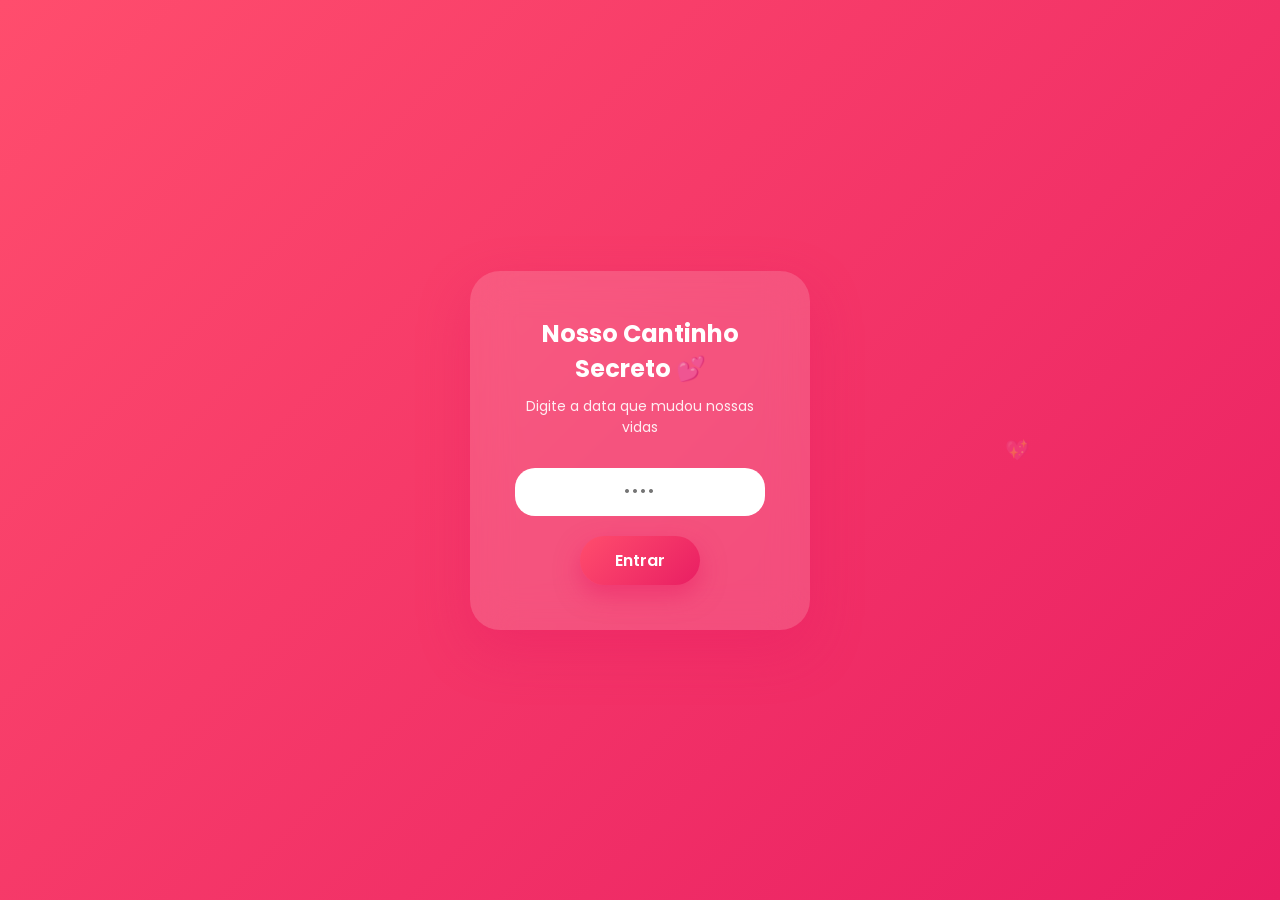
<file: SiteDeHomenagem/index.html>
<!DOCTYPE html>
<html lang="pt-BR">
<head>
  <meta charset="UTF-8">
  <meta name="viewport" content="width=device-width, initial-scale=1.0">
  <title>Nosso Cantinho 💖</title>

  <!-- Fonte elegante -->
  <link href="https://fonts.googleapis.com/css2?family=Poppins:wght@300;500;700&display=swap" rel="stylesheet">

  <style>
    * {
      margin: 0;
      padding: 0;
      box-sizing: border-box;
      font-family: 'Poppins', sans-serif;
    }

    body {
      height: 100vh;
      background: linear-gradient(-45deg, #fff0f6, #f8bbd0, #e91e63, #ff4d6d);
      background-size: 300% 300%;
      animation: gradientMove 12s ease infinite;
      display: flex;
      align-items: center;
      justify-content: center;
      overflow: hidden;
      position: relative;
    }

    @keyframes gradientMove {
      0% { background-position: 0% 50%; }
      50% { background-position: 100% 50%; }
      100% { background-position: 0% 50%; }
    }

    /* Modal */
    .modal {
      background: rgba(255, 255, 255, 0.15);
      backdrop-filter: blur(20px);
      padding: 45px;
      border-radius: 30px;
      box-shadow: 0 20px 50px rgba(233, 30, 99, 0.4);
      text-align: center;
      width: 340px;
      color: white;
      animation: fadeIn 1.2s ease forwards;
      z-index: 10;
    }

    @keyframes fadeIn {
      from {
        opacity: 0;
        transform: translateY(20px) scale(0.95);
      }
      to {
        opacity: 1;
        transform: translateY(0) scale(1);
      }
    }

    .modal h2 {
      font-weight: 700;
      margin-bottom: 10px;
    }

    .modal p {
      font-size: 14px;
      opacity: 0.9;
      margin-bottom: 20px;
    }

    .modal input {
      width: 100%;
      padding: 14px;
      border-radius: 20px;
      border: none;
      margin-top: 10px;
      font-weight: 600;
      outline: none;
      text-align: center;
      letter-spacing: 2px;
    }

    .modal button {
      margin-top: 20px;
      padding: 12px 35px;
      font-size: 1rem;
      background: linear-gradient(135deg, #ff4d6d, #e91e63);
      border: none;
      border-radius: 30px;
      color: white;
      cursor: pointer;
      font-weight: 600;
      transition: all 0.4s ease;
      box-shadow: 0 10px 25px rgba(233, 30, 99, 0.5);
    }

    .modal button:hover {
      transform: translateY(-3px);
      box-shadow: 0 15px 35px rgba(233, 30, 99, 0.7);
    }

    .error {
      margin-top: 10px;
      font-size: 13px;
      color: #ffe6e6;
      display: none;
    }

    /* Corações flutuando */
    .heart {
      position: absolute;
      font-size: 20px;
      animation: floatUp linear infinite;
      opacity: 0.3;
    }

    @keyframes floatUp {
      from {
        transform: translateY(100vh);
      }
      to {
        transform: translateY(-10vh);
      }
    }
  </style>
</head>

<body>

  <div class="modal">
    <h2>Nosso Cantinho Secreto 💕</h2>
    <p>Digite a data que mudou nossas vidas</p>

    <input type="password" id="senhaInput" placeholder="••••">
    <button onclick="verificarSenha()">Entrar</button>
    <div class="error" id="erroMsg">Senha incorreta 💔</div>
  </div>

  <script>
    const senhaCorreta = atob("MDcwNA=="); // 0704

    function verificarSenha() {
      const senhaDigitada = document.getElementById("senhaInput").value;
      const erro = document.getElementById("erroMsg");

      if (senhaDigitada === senhaCorreta) {
        window.location.href = "amor.html";
      } else {
        erro.style.display = "block";
        document.getElementById("senhaInput").value = "";
      }
    }

    // Permitir Enter
    document.getElementById("senhaInput").addEventListener("keypress", function(e) {
      if (e.key === "Enter") {
        verificarSenha();
      }
    });

    // Criar corações animados
    function criarCoracao() {
      const heart = document.createElement("div");
      heart.classList.add("heart");
      heart.innerHTML = "💖";
      heart.style.left = Math.random() * 100 + "vw";
      heart.style.animationDuration = (Math.random() * 5 + 5) + "s";
      document.body.appendChild(heart);

      setTimeout(() => {
        heart.remove();
      }, 10000);
    }

    setInterval(criarCoracao, 800);
  </script>

</body>
</html>
</file>
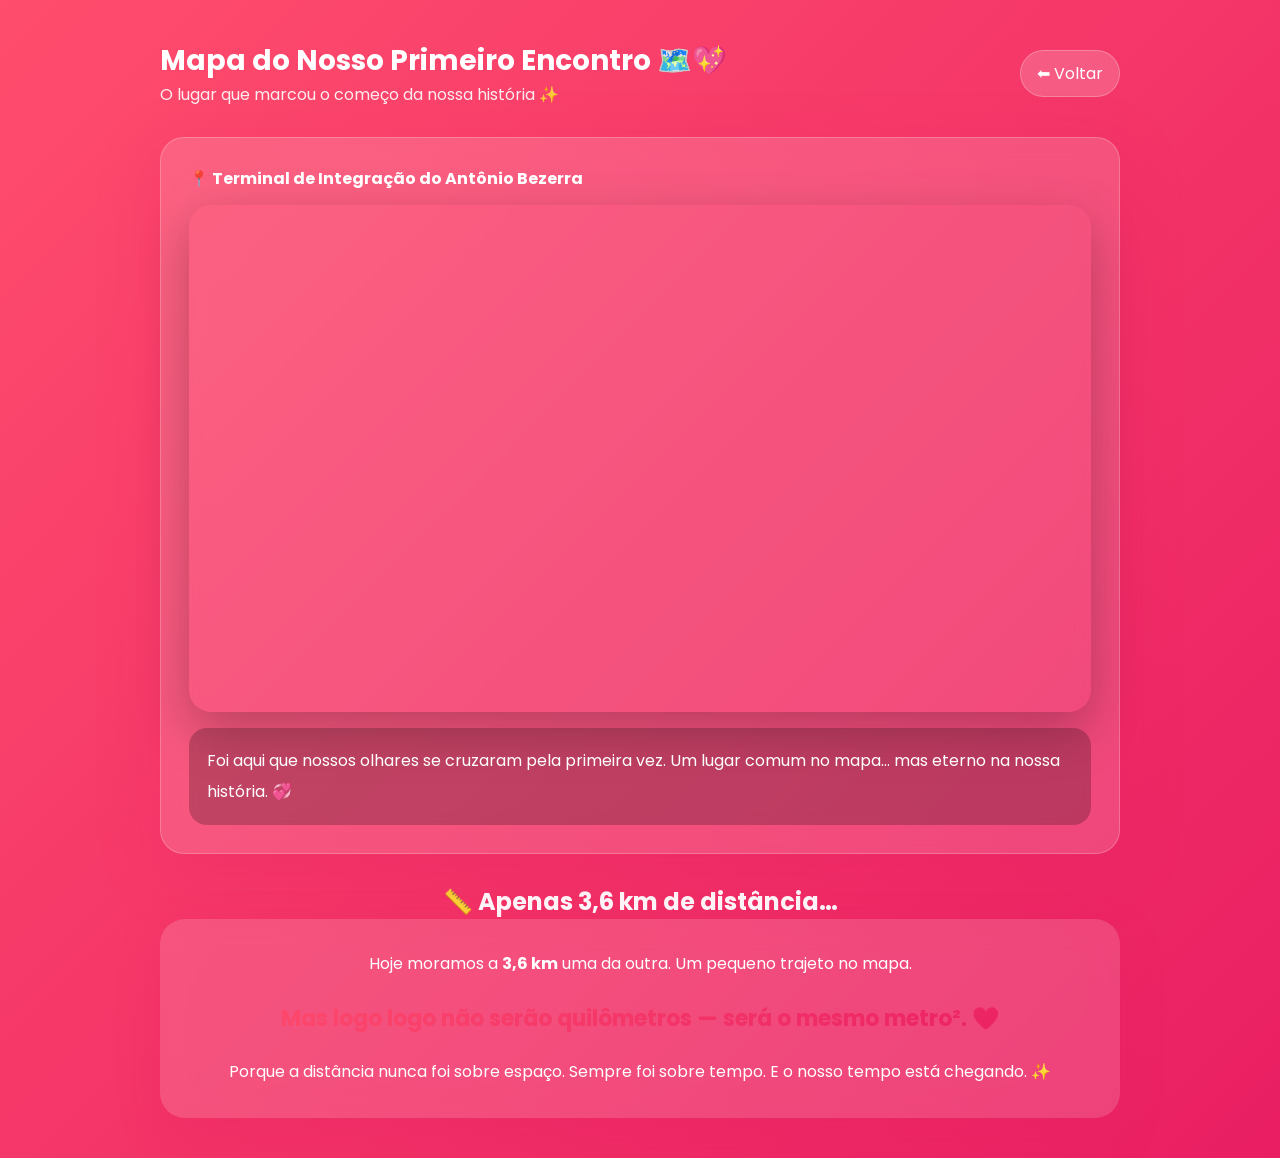
<file: SiteDeHomenagem/pages/mapa.html>
<!DOCTYPE html>
<html lang="pt-BR">
<head>
  <meta charset="UTF-8" />
  <meta name="viewport" content="width=device-width, initial-scale=1.0" />
  <title>Mapa do Nosso Primeiro Encontro 🗺️💖</title>

  <link rel="preconnect" href="https://fonts.googleapis.com">
  <link rel="preconnect" href="https://fonts.gstatic.com" crossorigin>
  <link href="https://fonts.googleapis.com/css2?family=Poppins:wght@300;500;700&display=swap" rel="stylesheet">

  <link rel="stylesheet" href="../assets/css/styles.css" />

  <style>
    body {
      opacity: 0;
      transition: opacity .8s ease;
    }

    .page {
      max-width: 1000px;
      margin: 0 auto;
      padding: 40px 20px;
      position: relative;
      z-index: 1;
    }

    .topbar {
      display: flex;
      justify-content: space-between;
      align-items: center;
      margin-bottom: 30px;
    }

    .title {
      font-size: 28px;
      font-weight: 700;
    }

    .btn-back {
      text-decoration: none;
      color: white;
      padding: 10px 16px;
      border-radius: 999px;
      background: rgba(255,255,255,0.18);
      backdrop-filter: blur(12px);
      border: 1px solid rgba(255,255,255,0.25);
      transition: all .2s ease;
    }

    .btn-back:hover {
      transform: translateY(-2px);
      background: rgba(255,255,255,0.24);
    }

    .card {
      background: rgba(255,255,255,0.15);
      backdrop-filter: blur(18px);
      border: 1px solid rgba(255,255,255,0.22);
      border-radius: 24px;
      padding: 28px;
      box-shadow: 0 18px 60px rgba(233, 30, 99, 0.25);
      margin-bottom: 30px;
    }

    .map {
      margin-top: 14px;
      border-radius: 22px;
      overflow: hidden;
      box-shadow: 0 18px 50px rgba(0,0,0,.25);
      aspect-ratio: 16/9;
    }

    .map iframe {
      width: 100%;
      height: 100%;
      border: 0;
    }

    .note {
      margin-top: 16px;
      padding: 18px;
      border-radius: 18px;
      background: rgba(0,0,0,0.22);
      line-height: 1.9;
    }

    .distance-section {
      text-align: center;
    }

    .distance-card {
      padding: 30px;
      border-radius: 25px;
      background: rgba(255, 255, 255, 0.15);
      backdrop-filter: blur(15px);
      box-shadow: 0 15px 40px rgba(233, 30, 99, 0.25);
      line-height: 1.9;
    }

    .highlight {
      font-size: 22px;
      font-weight: bold;
      margin: 18px 0;
      background: linear-gradient(135deg, #ff4d6d, #e91e63);
      -webkit-background-clip: text;
      -webkit-text-fill-color: transparent;
    }

  </style>
</head>

<body>
  <canvas id="heartsCanvas"></canvas>

  <main class="page">

    <div class="topbar">
      <div>
        <div class="title">Mapa do Nosso Primeiro Encontro 🗺️💖</div>
        <div style="opacity:.9">O lugar que marcou o começo da nossa história ✨</div>
      </div>
      <a class="btn-back" href="../amor.html">⬅ Voltar</a>
    </div>

    <!-- MAPA -->
    <section class="card">
      <strong>📍 Terminal de Integração do Antônio Bezerra</strong>

      <div class="map">
        <iframe
          loading="lazy"
          src="https://www.google.com/maps?q=Terminal+de+Integra%C3%A7%C3%A3o+do+Ant%C3%B4nio+Bezerra&output=embed">
        </iframe>
      </div>

      <div class="note">
        Foi aqui que nossos olhares se cruzaram pela primeira vez.
        Um lugar comum no mapa…
        mas eterno na nossa história. 💞
      </div>
    </section>

    <!-- DISTÂNCIA -->
    <section class="distance-section">
      <h2>📏 Apenas 3,6 km de distância…</h2>

      <div class="distance-card">
        <p>
          Hoje moramos a <strong>3,6 km</strong> uma da outra.
          Um pequeno trajeto no mapa.
        </p>

        <p class="highlight">
          Mas logo logo não serão quilômetros —
          será o mesmo metro². 💖
        </p>

        <p>
          Porque a distância nunca foi sobre espaço.
          Sempre foi sobre tempo.
          E o nosso tempo está chegando. ✨
        </p>
      </div>
    </section>

  </main>

  <script>
    window.addEventListener("load", () => {
      document.body.style.opacity = "1";
    });
  </script>

  <script src="../assets/js/hearts.js"></script>

</body>
</html>
</file>
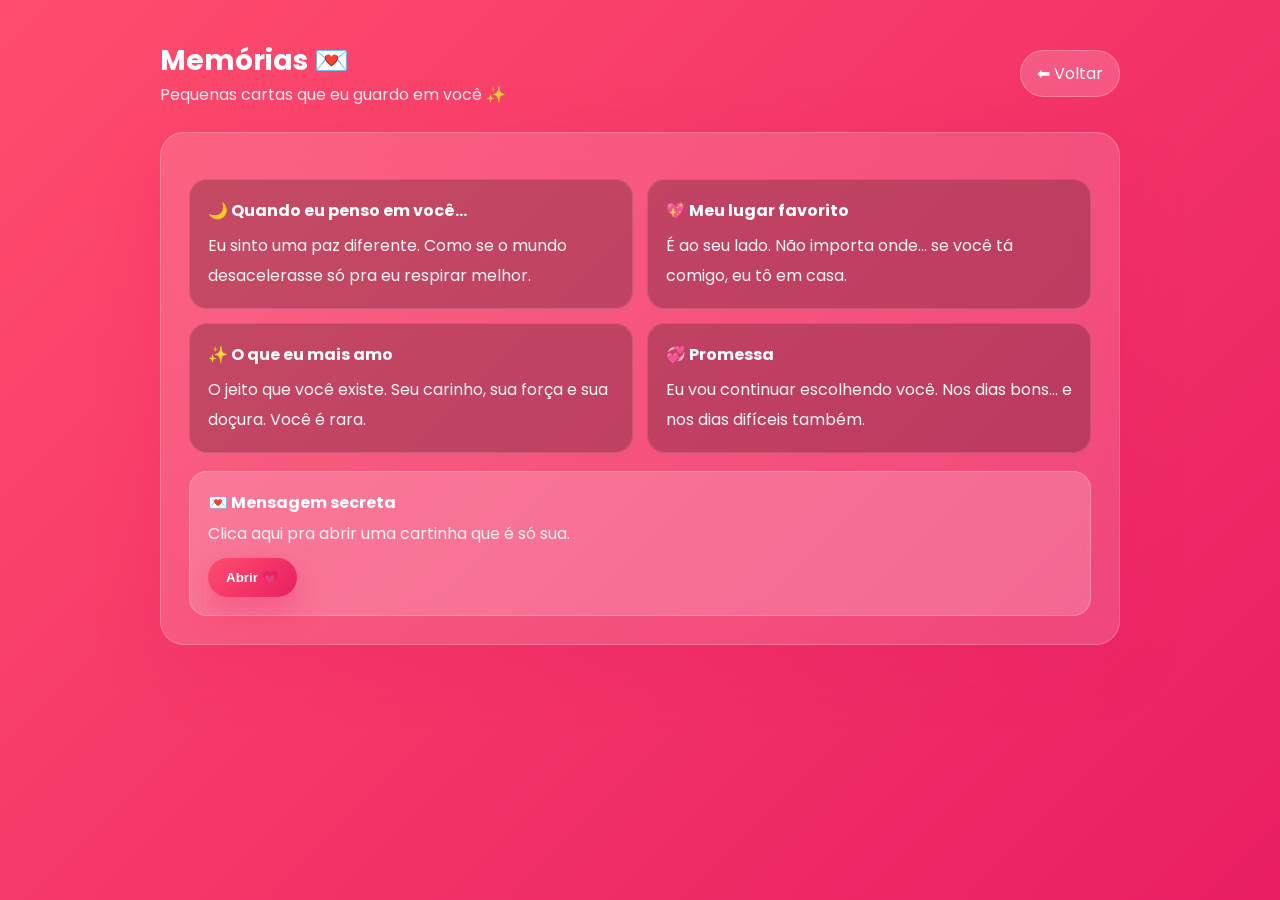
<file: SiteDeHomenagem/pages/memoria.html>
<!DOCTYPE html>
<html lang="pt-BR">
<head>
  <meta charset="UTF-8" />
  <meta name="viewport" content="width=device-width, initial-scale=1.0" />
  <title>Memórias 💌</title>

  <link rel="preconnect" href="https://fonts.googleapis.com">
  <link rel="preconnect" href="https://fonts.gstatic.com" crossorigin>
  <link href="https://fonts.googleapis.com/css2?family=Poppins:wght@300;500;700&display=swap" rel="stylesheet">

  <link rel="stylesheet" href="../assets/css/styles.css" />

  <style>
    body { opacity: 0; transition: opacity .8s ease; }

    .page {
      max-width: 1000px;
      margin: 0 auto;
      padding: 40px 20px;
      position: relative;
      z-index: 1;
    }

    .topbar {
      display: flex;
      justify-content: space-between;
      align-items: center;
      gap: 12px;
      margin-bottom: 25px;
    }
    .title { font-size: 28px; font-weight: 700; }

    .btn-back {
      text-decoration: none;
      color: white;
      padding: 10px 16px;
      border-radius: 999px;
      background: rgba(255,255,255,0.18);
      backdrop-filter: blur(12px);
      border: 1px solid rgba(255,255,255,0.25);
      transition: transform .2s ease, background .2s ease;
      white-space: nowrap;
    }
    .btn-back:hover { transform: translateY(-2px); background: rgba(255,255,255,0.24); }

    .card {
      background: rgba(255,255,255,0.15);
      backdrop-filter: blur(18px);
      border: 1px solid rgba(255,255,255,0.22);
      border-radius: 24px;
      padding: 28px;
      box-shadow: 0 18px 60px rgba(233, 30, 99, 0.25);
    }

    .grid {
      margin-top: 18px;
      display: grid;
      grid-template-columns: repeat(2, minmax(0, 1fr));
      gap: 14px;
    }
    @media (max-width: 720px) {
      .grid { grid-template-columns: 1fr; }
    }

    .note {
      padding: 18px;
      border-radius: 18px;
      background: rgba(0,0,0,0.22);
      border: 1px solid rgba(255,255,255,0.12);
      transition: transform .2s ease;
    }
    .note:hover { transform: translateY(-2px); }

    .note h3 { font-size: 16px; margin-bottom: 8px; font-weight: 700; }
    .note p { opacity: .95; line-height: 1.85; }

    .cta {
      margin-top: 18px;
      padding: 18px;
      border-radius: 18px;
      background: rgba(255,255,255,0.18);
      border: 1px solid rgba(255,255,255,0.22);
    }

    .btn {
      margin-top: 12px;
      border: none;
      cursor: pointer;
      padding: 12px 18px;
      border-radius: 999px;
      font-weight: 700;
      color: white;
      background: linear-gradient(135deg, #ff4d6d, #e91e63);
      box-shadow: 0 12px 30px rgba(233,30,99,.35);
      transition: transform .2s ease;
    }
    .btn:hover { transform: translateY(-2px); }

    .hidden {
      display: none;
      margin-top: 12px;
      opacity: .95;
      line-height: 1.85;
    }
  </style>
</head>

<body>
  <canvas id="heartsCanvas"></canvas>

  <main class="page">
    <div class="topbar">
      <div>
        <div class="title">Memórias 💌</div>
        <div style="opacity:.9">Pequenas cartas que eu guardo em você ✨</div>
      </div>
      <a class="btn-back" href="../amor.html">⬅ Voltar</a>
    </div>

    <section class="card">
      <div class="grid">
        <article class="note">
          <h3>🌙 Quando eu penso em você…</h3>
          <p>Eu sinto uma paz diferente. Como se o mundo desacelerasse só pra eu respirar melhor.</p>
        </article>

        <article class="note">
          <h3>💖 Meu lugar favorito</h3>
          <p>É ao seu lado. Não importa onde… se você tá comigo, eu tô em casa.</p>
        </article>

        <article class="note">
          <h3>✨ O que eu mais amo</h3>
          <p>O jeito que você existe. Seu carinho, sua força e sua doçura. Você é rara.</p>
        </article>

        <article class="note">
          <h3>💞 Promessa</h3>
          <p>Eu vou continuar escolhendo você. Nos dias bons… e nos dias difíceis também.</p>
        </article>
      </div>

      <div class="cta">
        <strong>💌 Mensagem secreta</strong>
        <div style="opacity:.9; margin-top:6px;">Clica aqui pra abrir uma cartinha que é só sua.</div>
        <button class="btn" id="openBtn">Abrir 💗</button>
        <div class="hidden" id="secret">
          Você é a minha melhor parte. Obrigada por existir na minha vida.
          Eu te amo mais do que consigo colocar em palavras — então eu coloco em código. 💖
        </div>
      </div>
    </section>
  </main>

  <script>
    window.addEventListener("load", () => document.body.style.opacity = "1");

    const btn = document.getElementById("openBtn");
    const secret = document.getElementById("secret");
    btn.addEventListener("click", () => {
      secret.style.display = secret.style.display === "block" ? "none" : "block";
      btn.textContent = secret.style.display === "block" ? "Fechar 💌" : "Abrir 💗";
    });
  </script>

  <script src="../assets/js/hearts.js"></script>
</body>
</html>
</file>
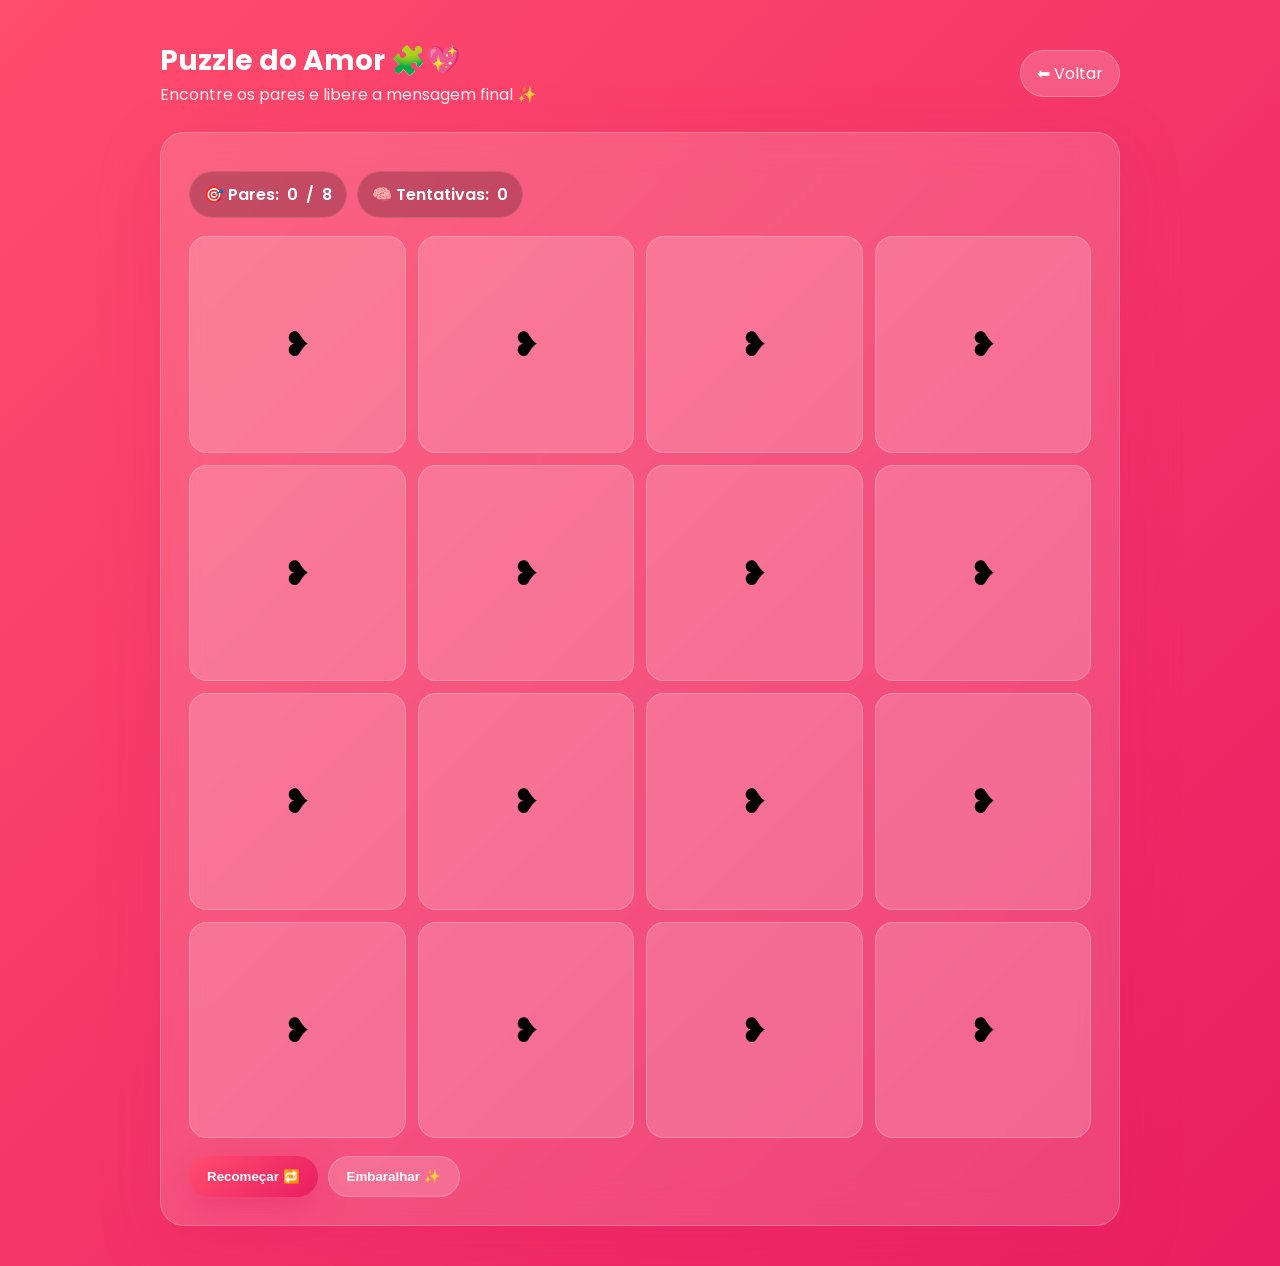
<file: SiteDeHomenagem/pages/puzzle.html>
<!DOCTYPE html>
<html lang="pt-BR">
<head>
  <meta charset="UTF-8" />
  <meta name="viewport" content="width=device-width, initial-scale=1.0" />
  <title>Puzzle do Amor 🧩💖</title>

  <link rel="preconnect" href="https://fonts.googleapis.com">
  <link rel="preconnect" href="https://fonts.gstatic.com" crossorigin>
  <link href="https://fonts.googleapis.com/css2?family=Poppins:wght@300;500;700&display=swap" rel="stylesheet">

  <link rel="stylesheet" href="../assets/css/styles.css" />

  <style>
    body { opacity: 0; transition: opacity .8s ease; }

    .page {
      max-width: 1000px;
      margin: 0 auto;
      padding: 40px 20px;
      position: relative;
      z-index: 1;
    }

    .topbar {
      display: flex;
      justify-content: space-between;
      align-items: center;
      gap: 12px;
      margin-bottom: 25px;
    }
    .title { font-size: 28px; font-weight: 700; }

    .btn-back {
      text-decoration: none;
      color: white;
      padding: 10px 16px;
      border-radius: 999px;
      background: rgba(255,255,255,0.18);
      backdrop-filter: blur(12px);
      border: 1px solid rgba(255,255,255,0.25);
      transition: transform .2s ease, background .2s ease;
      white-space: nowrap;
    }
    .btn-back:hover { transform: translateY(-2px); background: rgba(255,255,255,0.24); }

    .card {
      background: rgba(255,255,255,0.15);
      backdrop-filter: blur(18px);
      border: 1px solid rgba(255,255,255,0.22);
      border-radius: 24px;
      padding: 28px;
      box-shadow: 0 18px 60px rgba(233, 30, 99, 0.25);
    }

    .stats {
      display: flex;
      gap: 10px;
      flex-wrap: wrap;
      margin-top: 10px;
      margin-bottom: 18px;
    }

    .pill {
      display: inline-flex;
      gap: 8px;
      align-items: center;
      padding: 10px 14px;
      border-radius: 999px;
      background: rgba(0,0,0,0.22);
      border: 1px solid rgba(255,255,255,0.12);
      font-weight: 600;
    }

    .grid {
      display: grid;
      grid-template-columns: repeat(4, minmax(0, 1fr));
      gap: 12px;
      margin-top: 12px;
    }

    @media (max-width: 640px) {
      .grid { grid-template-columns: repeat(3, minmax(0, 1fr)); }
    }

    .tile {
      aspect-ratio: 1 / 1;
      border-radius: 18px;
      background: rgba(255,255,255,0.18);
      border: 1px solid rgba(255,255,255,0.22);
      cursor: pointer;
      display: grid;
      place-items: center;
      font-size: 34px;
      transition: transform .18s ease;
      user-select: none;
      position: relative;
      overflow: hidden;
    }
    .tile:hover { transform: translateY(-2px); }

    .tile.revealed {
      background: rgba(0,0,0,0.25);
    }

    .tile.matched {
      background: rgba(46, 204, 113, 0.22);
      border-color: rgba(46, 204, 113, 0.55);
      cursor: default;
    }

    .actions {
      margin-top: 18px;
      display: flex;
      gap: 10px;
      flex-wrap: wrap;
    }

    .btn {
      border: none;
      cursor: pointer;
      padding: 12px 18px;
      border-radius: 999px;
      font-weight: 700;
      color: white;
      background: linear-gradient(135deg, #ff4d6d, #e91e63);
      box-shadow: 0 12px 30px rgba(233,30,99,.35);
      transition: transform .2s ease;
    }
    .btn:hover { transform: translateY(-2px); }

    .btn.secondary {
      background: rgba(255,255,255,0.18);
      box-shadow: none;
      border: 1px solid rgba(255,255,255,0.22);
      font-weight: 600;
    }

    .msg {
      margin-top: 14px;
      display: none;
      padding: 14px;
      border-radius: 18px;
      background: rgba(255,255,255,0.18);
      border: 1px solid rgba(255,255,255,0.22);
    }
  </style>
</head>

<body>
  <canvas id="heartsCanvas"></canvas>

  <main class="page">
    <div class="topbar">
      <div>
        <div class="title">Puzzle do Amor 🧩💖</div>
        <div style="opacity:.9">Encontre os pares e libere a mensagem final ✨</div>
      </div>
      <a class="btn-back" href="../amor.html">⬅ Voltar</a>
    </div>

    <section class="card">
      <div class="stats">
        <div class="pill">🎯 Pares: <span id="pairs">0</span> / <span id="pairsTotal">0</span></div>
        <div class="pill">🧠 Tentativas: <span id="moves">0</span></div>
      </div>

      <div class="grid" id="grid"></div>

      <div class="msg" id="finalMsg">
        <h3 style="margin-bottom:6px;">Você conseguiu 😭💖</h3>
        <p style="opacity:.95; line-height:1.8;">
          Assim como nesse jogo, eu sempre quero escolher você — de novo e de novo.
          Obrigada por existir e por ser meu amor. 💞
        </p>
      </div>

      <div class="actions">
        <button class="btn" id="resetBtn">Recomeçar 🔁</button>
        <button class="btn secondary" id="shuffleBtn">Embaralhar ✨</button>
      </div>
    </section>
  </main>

  <script>
    window.addEventListener("load", () => document.body.style.opacity = "1");

    const iconsBase = ["💖","💞","💘","💗","💕","🌙","✨","🌸"];
    let icons = [];
    let first = null;
    let lock = false;
    let moves = 0;
    let pairs = 0;

    const grid = document.getElementById("grid");
    const movesEl = document.getElementById("moves");
    const pairsEl = document.getElementById("pairs");
    const pairsTotalEl = document.getElementById("pairsTotal");
    const finalMsg = document.getElementById("finalMsg");

    function shuffle(arr) {
      for (let i = arr.length - 1; i > 0; i--) {
        const j = Math.floor(Math.random() * (i + 1));
        [arr[i], arr[j]] = [arr[j], arr[i]];
      }
      return arr;
    }

    function build() {
      // 8 pares = 16 tiles (grid 4x4)
      icons = shuffle([...iconsBase, ...iconsBase]);
      first = null;
      lock = false;
      moves = 0;
      pairs = 0;
      movesEl.textContent = "0";
      pairsEl.textContent = "0";
      pairsTotalEl.textContent = String(iconsBase.length);
      finalMsg.style.display = "none";

      grid.innerHTML = "";
      icons.forEach((icon, idx) => {
        const tile = document.createElement("button");
        tile.type = "button";
        tile.className = "tile";
        tile.dataset.icon = icon;
        tile.dataset.index = String(idx);
        tile.textContent = "❥"; // verso fofo
        tile.addEventListener("click", () => onPick(tile));
        grid.appendChild(tile);
      });
    }

    function reveal(tile, show) {
      tile.classList.toggle("revealed", show);
      tile.textContent = show ? tile.dataset.icon : "❥";
    }

    function onPick(tile) {
      if (lock) return;
      if (tile.classList.contains("matched")) return;
      if (tile === first) return;

      reveal(tile, true);

      if (!first) {
        first = tile;
        return;
      }

      moves++;
      movesEl.textContent = String(moves);

      const same = first.dataset.icon === tile.dataset.icon;
      if (same) {
        first.classList.add("matched");
        tile.classList.add("matched");
        pairs++;
        pairsEl.textContent = String(pairs);
        first = null;

        if (pairs === iconsBase.length) {
          finalMsg.style.display = "block";
          finalMsg.scrollIntoView({ behavior: "smooth", block: "start" });
        }
        return;
      }

      lock = true;
      setTimeout(() => {
        reveal(first, false);
        reveal(tile, false);
        first = null;
        lock = false;
      }, 650);
    }

    document.getElementById("resetBtn").addEventListener("click", build);
    document.getElementById("shuffleBtn").addEventListener("click", build);

    build();
  </script>

  <script src="../assets/js/hearts.js"></script>
</body>
</html>
</file>
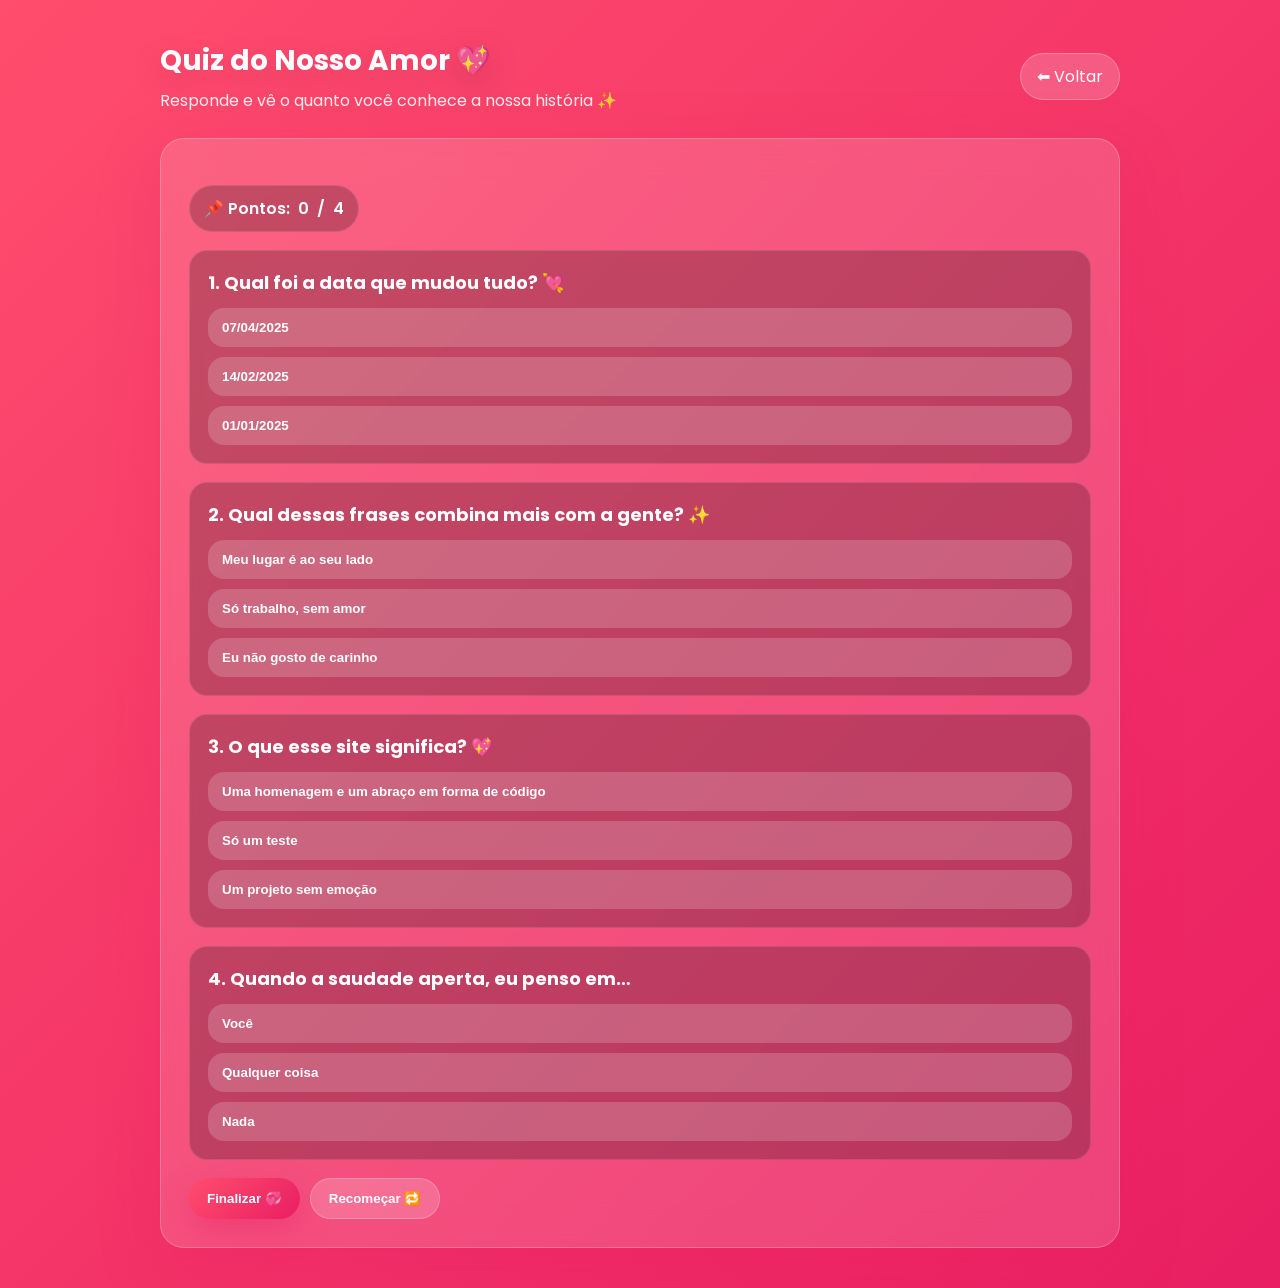
<file: SiteDeHomenagem/pages/quiz.html>
<!DOCTYPE html>
<html lang="pt-BR">
<head>
  <meta charset="UTF-8" />
  <meta name="viewport" content="width=device-width, initial-scale=1.0" />
  <title>Quiz do Nosso Amor 💖</title>

  <link rel="preconnect" href="https://fonts.googleapis.com">
  <link rel="preconnect" href="https://fonts.gstatic.com" crossorigin>
  <link href="https://fonts.googleapis.com/css2?family=Poppins:wght@300;500;700&display=swap" rel="stylesheet">

  <link rel="stylesheet" href="../assets/css/styles.css" />

  <style>
    .page {
      max-width: 1000px;
      margin: 0 auto;
      padding: 40px 20px;
      position: relative;
      z-index: 1;
    }

    .topbar {
      display: flex;
      align-items: center;
      justify-content: space-between;
      gap: 12px;
      margin-bottom: 25px;
    }

    .title {
      font-size: 28px;
      font-weight: 700;
      text-shadow: 0 10px 35px rgba(0,0,0,.2);
    }

    .btn-back {
      text-decoration: none;
      color: white;
      padding: 10px 16px;
      border-radius: 999px;
      background: rgba(255,255,255,0.18);
      backdrop-filter: blur(12px);
      border: 1px solid rgba(255,255,255,0.25);
      transition: transform .2s ease, background .2s ease;
      white-space: nowrap;
    }
    .btn-back:hover { transform: translateY(-2px); background: rgba(255,255,255,0.24); }

    .card {
      background: rgba(255,255,255,0.15);
      backdrop-filter: blur(18px);
      border: 1px solid rgba(255,255,255,0.22);
      border-radius: 24px;
      padding: 28px;
      box-shadow: 0 18px 60px rgba(233, 30, 99, 0.25);
    }

    .subtitle { opacity: .9; margin-top: 6px; }

    .q {
      margin-top: 18px;
      padding: 18px;
      border-radius: 18px;
      background: rgba(0,0,0,0.22);
      border: 1px solid rgba(255,255,255,0.12);
    }

    .q h3 {
      font-size: 18px;
      margin-bottom: 12px;
      font-weight: 700;
    }

    .opt {
      display: grid;
      gap: 10px;
      margin-top: 10px;
    }

    .opt button {
      width: 100%;
      border: none;
      cursor: pointer;
      padding: 12px 14px;
      border-radius: 16px;
      background: rgba(255,255,255,0.18);
      color: white;
      font-weight: 600;
      transition: transform .2s ease, background .2s ease;
      text-align: left;
    }
    .opt button:hover { transform: translateY(-2px); background: rgba(255,255,255,0.25); }

    .badge {
      display: inline-flex;
      gap: 8px;
      align-items: center;
      padding: 10px 14px;
      border-radius: 999px;
      background: rgba(0,0,0,0.22);
      border: 1px solid rgba(255,255,255,0.12);
      font-weight: 600;
      margin-top: 18px;
    }

    .result {
      margin-top: 20px;
      display: none;
      padding: 16px;
      border-radius: 18px;
      background: rgba(255,255,255,0.18);
      border: 1px solid rgba(255,255,255,0.22);
    }

    .actions {
      margin-top: 18px;
      display: flex;
      gap: 10px;
      flex-wrap: wrap;
    }

    .btn {
      border: none;
      cursor: pointer;
      padding: 12px 18px;
      border-radius: 999px;
      font-weight: 700;
      color: white;
      background: linear-gradient(135deg, #ff4d6d, #e91e63);
      box-shadow: 0 12px 30px rgba(233,30,99,.35);
      transition: transform .2s ease;
    }
    .btn:hover { transform: translateY(-2px); }

    .btn.secondary {
      background: rgba(255,255,255,0.18);
      box-shadow: none;
      border: 1px solid rgba(255,255,255,0.22);
      font-weight: 600;
    }

    /* fade */
    body { opacity: 0; transition: opacity .8s ease; }
  </style>
</head>

<body>
  <canvas id="heartsCanvas"></canvas>

  <main class="page">
    <div class="topbar">
      <div>
        <div class="title">Quiz do Nosso Amor 💖</div>
        <div class="subtitle">Responde e vê o quanto você conhece a nossa história ✨</div>
      </div>
      <a class="btn-back" href="../amor.html">⬅ Voltar</a>
    </div>

    <section class="card">
      <div class="badge">📌 Pontos: <span id="score">0</span> / <span id="total">0</span></div>

      <div id="quiz"></div>

      <div class="result" id="resultBox">
        <h3 id="resultTitle" style="margin-bottom: 6px;">Resultado</h3>
        <p id="resultText" style="opacity:.95;"></p>
      </div>

      <div class="actions">
        <button class="btn" id="finishBtn">Finalizar 💞</button>
        <button class="btn secondary" id="resetBtn">Recomeçar 🔁</button>
      </div>
    </section>
  </main>

  <script>
    // fade in
    window.addEventListener("load", () => document.body.style.opacity = "1");

    const questions = [
      {
        q: "Qual foi a data que mudou tudo? 💘",
        options: ["07/04/2025", "14/02/2025", "01/01/2025"],
        answer: "07/04/2025"
      },
      {
        q: "Qual dessas frases combina mais com a gente? ✨",
        options: ["Meu lugar é ao seu lado", "Só trabalho, sem amor", "Eu não gosto de carinho"],
        answer: "Meu lugar é ao seu lado"
      },
      {
        q: "O que esse site significa? 💖",
        options: ["Uma homenagem e um abraço em forma de código", "Só um teste", "Um projeto sem emoção"],
        answer: "Uma homenagem e um abraço em forma de código"
      },
      {
        q: "Quando a saudade aperta, eu penso em…",
        options: ["Você", "Qualquer coisa", "Nada"],
        answer: "Você"
      }
    ];

    const quizEl = document.getElementById("quiz");
    const scoreEl = document.getElementById("score");
    const totalEl = document.getElementById("total");
    const resultBox = document.getElementById("resultBox");
    const resultTitle = document.getElementById("resultTitle");
    const resultText = document.getElementById("resultText");

    totalEl.textContent = String(questions.length);

    let score = 0;
    let answered = new Set();

    function renderQuiz() {
      quizEl.innerHTML = "";
      questions.forEach((item, idx) => {
        const wrap = document.createElement("div");
        wrap.className = "q";
        wrap.innerHTML = `
          <h3>${idx + 1}. ${item.q}</h3>
          <div class="opt" id="opt-${idx}"></div>
        `;

        const optBox = wrap.querySelector(`#opt-${idx}`);
        item.options.forEach(opt => {
          const btn = document.createElement("button");
          btn.type = "button";
          btn.textContent = opt;

          btn.addEventListener("click", () => {
            if (answered.has(idx)) return;

            answered.add(idx);
            const correct = opt === item.answer;
            if (correct) score++;

            scoreEl.textContent = String(score);

            // travar e mostrar feedback
            [...optBox.querySelectorAll("button")].forEach(b => {
              b.disabled = true;
              b.style.opacity = "0.75";
              if (b.textContent === item.answer) {
                b.style.background = "rgba(46, 204, 113, 0.25)";
                b.style.border = "1px solid rgba(46, 204, 113, 0.6)";
              }
              if (b.textContent === opt && !correct) {
                b.style.background = "rgba(231, 76, 60, 0.25)";
                b.style.border = "1px solid rgba(231, 76, 60, 0.6)";
              }
            });
          });

          optBox.appendChild(btn);
        });

        quizEl.appendChild(wrap);
      });
    }

    function finish() {
      resultBox.style.display = "block";
      const total = questions.length;
      const pct = Math.round((score / total) * 100);

      if (pct === 100) {
        resultTitle.textContent = "Perfeito 💎";
        resultText.textContent = `Você acertou tudo! ${score}/${total}. Isso é amor com memória boa 😭💖`;
      } else if (pct >= 70) {
        resultTitle.textContent = "Lindo demais 💞";
        resultText.textContent = `Você fez ${score}/${total}. A gente se conhece muito! ✨`;
      } else if (pct >= 40) {
        resultTitle.textContent = "A gente melhora juntinhas 😌💗";
        resultText.textContent = `Você fez ${score}/${total}. Vale mais um encontro + mais memórias 💘`;
      } else {
        resultTitle.textContent = "Calma, meu amor 😅💗";
        resultText.textContent = `Você fez ${score}/${total}. Nada que um carinho e tempo juntas não resolva 💖`;
      }
      resultBox.scrollIntoView({ behavior: "smooth", block: "start" });
    }

    function reset() {
      score = 0;
      answered = new Set();
      scoreEl.textContent = "0";
      resultBox.style.display = "none";
      renderQuiz();
      window.scrollTo({ top: 0, behavior: "smooth" });
    }

    document.getElementById("finishBtn").addEventListener("click", finish);
    document.getElementById("resetBtn").addEventListener("click", reset);

    renderQuiz();
  </script>

  <!-- Se você quiser corações nesta página, mantenha o hearts.js -->
  <script src="../assets/js/hearts.js"></script>
</body>
</html>
</file>
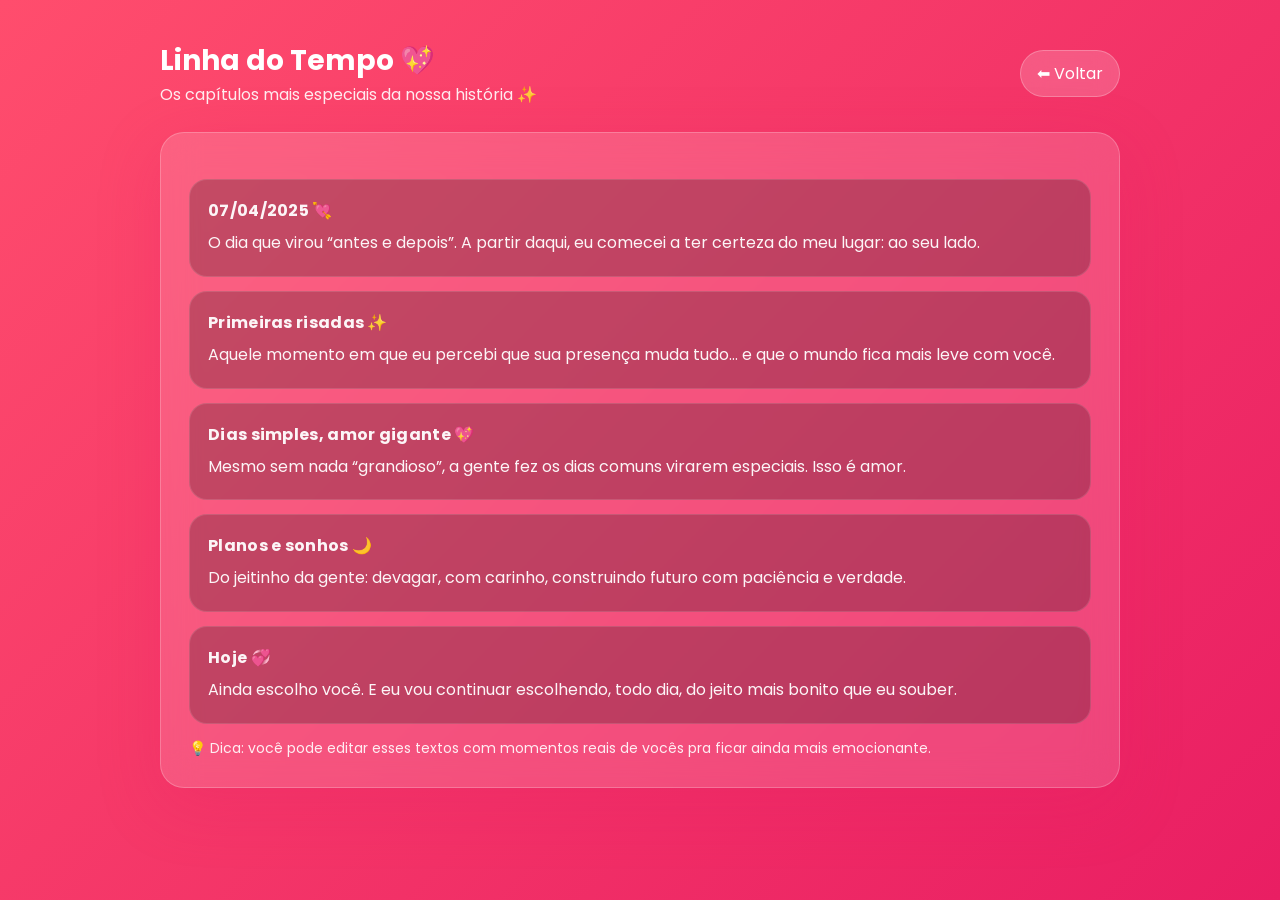
<file: SiteDeHomenagem/pages/timeline.html>
<!DOCTYPE html>
<html lang="pt-BR">
<head>
  <meta charset="UTF-8" />
  <meta name="viewport" content="width=device-width, initial-scale=1.0" />
  <title>Linha do Tempo 💖</title>

  <link rel="preconnect" href="https://fonts.googleapis.com">
  <link rel="preconnect" href="https://fonts.gstatic.com" crossorigin>
  <link href="https://fonts.googleapis.com/css2?family=Poppins:wght@300;500;700&display=swap" rel="stylesheet">

  <link rel="stylesheet" href="../assets/css/styles.css" />

  <style>
    body { opacity: 0; transition: opacity .8s ease; }

    .page {
      max-width: 1000px;
      margin: 0 auto;
      padding: 40px 20px;
      position: relative;
      z-index: 1;
    }

    .topbar {
      display: flex;
      justify-content: space-between;
      align-items: center;
      gap: 12px;
      margin-bottom: 25px;
    }

    .title { font-size: 28px; font-weight: 700; }

    .btn-back {
      text-decoration: none;
      color: white;
      padding: 10px 16px;
      border-radius: 999px;
      background: rgba(255,255,255,0.18);
      backdrop-filter: blur(12px);
      border: 1px solid rgba(255,255,255,0.25);
      transition: transform .2s ease, background .2s ease;
      white-space: nowrap;
    }
    .btn-back:hover { transform: translateY(-2px); background: rgba(255,255,255,0.24); }

    .card {
      background: rgba(255,255,255,0.15);
      backdrop-filter: blur(18px);
      border: 1px solid rgba(255,255,255,0.22);
      border-radius: 24px;
      padding: 28px;
      box-shadow: 0 18px 60px rgba(233, 30, 99, 0.25);
    }

    .timeline {
      margin-top: 18px;
      display: grid;
      gap: 14px;
      position: relative;
    }

    .item {
      padding: 18px;
      border-radius: 18px;
      background: rgba(0,0,0,0.22);
      border: 1px solid rgba(255,255,255,0.12);
      transform: translateY(18px);
      opacity: 0;
      transition: transform .8s ease, opacity .8s ease;
    }

    .item.visible {
      transform: translateY(0);
      opacity: 1;
    }

    .date {
      font-weight: 700;
      color: rgba(255,255,255,0.95);
      margin-bottom: 6px;
      letter-spacing: .3px;
    }

    .text { opacity: .95; line-height: 1.8; }

    .tip {
      margin-top: 14px;
      opacity: .9;
      font-size: 14px;
    }
  </style>
</head>

<body>
  <canvas id="heartsCanvas"></canvas>

  <main class="page">
    <div class="topbar">
      <div>
        <div class="title">Linha do Tempo 💖</div>
        <div style="opacity:.9">Os capítulos mais especiais da nossa história ✨</div>
      </div>
      <a class="btn-back" href="../amor.html">⬅ Voltar</a>
    </div>

    <section class="card">
      <div class="timeline" id="timeline">
        <div class="item">
          <div class="date">07/04/2025 💘</div>
          <div class="text">O dia que virou “antes e depois”. A partir daqui, eu comecei a ter certeza do meu lugar: ao seu lado.</div>
        </div>

        <div class="item">
          <div class="date">Primeiras risadas ✨</div>
          <div class="text">Aquele momento em que eu percebi que sua presença muda tudo… e que o mundo fica mais leve com você.</div>
        </div>

        <div class="item">
          <div class="date">Dias simples, amor gigante 💖</div>
          <div class="text">Mesmo sem nada “grandioso”, a gente fez os dias comuns virarem especiais. Isso é amor.</div>
        </div>

        <div class="item">
          <div class="date">Planos e sonhos 🌙</div>
          <div class="text">Do jeitinho da gente: devagar, com carinho, construindo futuro com paciência e verdade.</div>
        </div>

        <div class="item">
          <div class="date">Hoje 💞</div>
          <div class="text">Ainda escolho você. E eu vou continuar escolhendo, todo dia, do jeito mais bonito que eu souber.</div>
        </div>
      </div>

      <div class="tip">💡 Dica: você pode editar esses textos com momentos reais de vocês pra ficar ainda mais emocionante.</div>
    </section>
  </main>

  <script>
    window.addEventListener("load", () => {
      document.body.style.opacity = "1";

      const items = [...document.querySelectorAll(".item")];
      const reveal = () => {
        const h = window.innerHeight;
        items.forEach(el => {
          const top = el.getBoundingClientRect().top;
          if (top < h - 110) el.classList.add("visible");
        });
      };

      window.addEventListener("scroll", reveal);
      reveal();
    });
  </script>

  <script src="../assets/js/hearts.js"></script>
</body>
</html>
</file>
<file: SiteDeHomenagem/assets/css/styles.css>
/* ========================= */
/* RESET E CONFIGURAÇÕES GERAIS */
/* ========================= */

* {
  margin: 0;
  padding: 0;
  box-sizing: border-box;
}

body {
  min-height: 100vh;
  font-family: "Poppins", sans-serif;
  background: linear-gradient(-45deg, #fff0f6, #f8bbd0, #e91e63, #ff4d6d);
  background-size: 300% 300%;
  animation: gradientMove 12s ease infinite;
  overflow-x: hidden;
  color: white;
}

/* Fundo animado */
@keyframes gradientMove {
  0% { background-position: 0% 50%; }
  50% { background-position: 100% 50%; }
  100% { background-position: 0% 50%; }
}

/* Canvas dos corações */
canvas {
  position: fixed;
  top: 0;
  left: 0;
  width: 100%;
  height: 100%;
  z-index: -1;
}

/* ========================= */
/* BOTÃO INICIAL */
/* ========================= */

.home-page .container {
  display: flex;
  justify-content: center;
  align-items: center;
  height: 100vh;
}

.btn-start {
  padding: 22px 50px;
  font-size: 1.6em;
  background: linear-gradient(135deg, #ffffff, #ffe6f0);
  color: #e91e63;
  border: none;
  border-radius: 60px;
  cursor: pointer;
  transition: all 0.4s ease;
  box-shadow: 0 15px 40px rgba(233, 30, 99, 0.4);
}

.btn-start:hover {
  transform: scale(1.08);
  box-shadow: 0 20px 50px rgba(233, 30, 99, 0.6);
}

/* ========================= */
/* CONTAINER PRINCIPAL */
/* ========================= */

.memory-container {
  max-width: 1100px;
  margin: 0 auto;
  padding: 40px 20px;
  position: relative;
  z-index: 1;
}

/* ========================= */
/* CONTADOR */
/* ========================= */

.countdown-container {
  text-align: center;
  margin: 50px 0;
  padding: 30px;
  background: rgba(255, 255, 255, 0.15);
  backdrop-filter: blur(20px);
  border-radius: 20px;
  box-shadow: 0 15px 40px rgba(233, 30, 99, 0.3);
}

#countdown {
  display: flex;
  justify-content: center;
  gap: 30px;
  margin-top: 20px;
}

#countdown div {
  display: flex;
  flex-direction: column;
  align-items: center;
}

#countdown span:first-child {
  font-size: 2.8em;
  font-weight: bold;
}

#countdown span:last-child {
  font-size: 1em;
  opacity: 0.8;
}

/* ========================= */
/* VÍDEO */
/* ========================= */

.video-container {
  margin: 60px 0;
  position: relative;
  padding-bottom: 56.25%;
  height: 0;
  overflow: hidden;
  border-radius: 25px;
  box-shadow: 0 20px 50px rgba(233, 30, 99, 0.4);
}

.video-container iframe {
  position: absolute;
  width: 100%;
  height: 100%;
  border: none;
}

/* ========================= */
/* SLIDESHOW */
/* ========================= */

.slideshow-container {
  margin: 60px 0;
  height: 500px;
  overflow: hidden;
  border-radius: 25px;
  box-shadow: 0 20px 50px rgba(233, 30, 99, 0.4);
  transition: transform 0.5s ease;
}

.slideshow-container:hover {
  transform: scale(1.02);
}

.slideshow {
  position: relative;
  width: 100%;
  height: 100%;
}

.slideshow img {
  position: absolute;
  width: 100%;
  height: 100%;
  object-fit: cover;
  opacity: 0;
  transition: opacity 1.5s ease-in-out;
}

.slideshow img.active {
  opacity: 1;
}

/* ========================= */
/* TEXTO ROMÂNTICO */
/* ========================= */

.text-container {
  margin: 60px 0;
  padding: 40px;
  background: rgba(255, 255, 255, 0.15);
  backdrop-filter: blur(15px);
  border-radius: 25px;
  font-size: 1.2em;
  line-height: 1.9;
  box-shadow: 0 15px 40px rgba(233, 30, 99, 0.25);
}

/* ========================= */
/* PLAYER DE MÚSICA */
/* ========================= */

.audio-container {
  display: flex;
  justify-content: center;
  margin: 60px 0;
}

.music-player {
  width: 320px;
  background: rgba(0, 0, 0, 0.6);
  backdrop-filter: blur(10px);
  border-radius: 25px;
  padding: 25px;
  box-shadow: 0 20px 40px rgba(233, 30, 99, 0.4);
  border: 1px solid rgba(255, 64, 129, 0.4);
  transition: transform 0.4s ease;
}

.music-player:hover {
  transform: translateY(-5px);
}

.player-controls {
  display: flex;
  align-items: center;
  justify-content: center;
  margin-bottom: 15px;
}

.play-btn {
  width: 60px;
  height: 60px;
  border-radius: 50%;
  background: linear-gradient(145deg, #ff4081, #ff79b0);
  border: none;
  color: white;
  font-size: 24px;
  cursor: pointer;
  transition: all 0.3s ease;
  box-shadow: 0 4px 15px rgba(255, 64, 129, 0.4);
}

.play-btn:hover {
  transform: scale(1.08);
}

.song-info {
  text-align: center;
  margin-bottom: 15px;
}

.song-title {
  color: #ff79b0;
  font-size: 18px;
  font-weight: bold;
}

.song-artist {
  opacity: 0.8;
  font-size: 14px;
}

/* Barra de progresso */

.progress-container {
  width: 100%;
  height: 6px;
  background: #333;
  border-radius: 3px;
  margin-top: 10px;
  cursor: pointer;
}

.progress-bar {
  height: 100%;
  background: linear-gradient(to right, #ff4081, #ff79b0);
  border-radius: 3px;
  width: 0%;
}

/* Volume */

.volume-control {
  display: flex;
  align-items: center;
  gap: 10px;
  margin-top: 10px;
}

.volume-slider {
  flex-grow: 1;
  height: 6px;
  background: #333;
  border-radius: 3px;
}

/* ========================= */
/* ANIMAÇÃO DE ENTRADA SUAVE */
/* ========================= */

.fade-section {
  opacity: 0;
  transform: translateY(30px);
  transition: all 1s ease;
}

.fade-section.visible {
  opacity: 1;
  transform: translateY(0);
}
</file>
